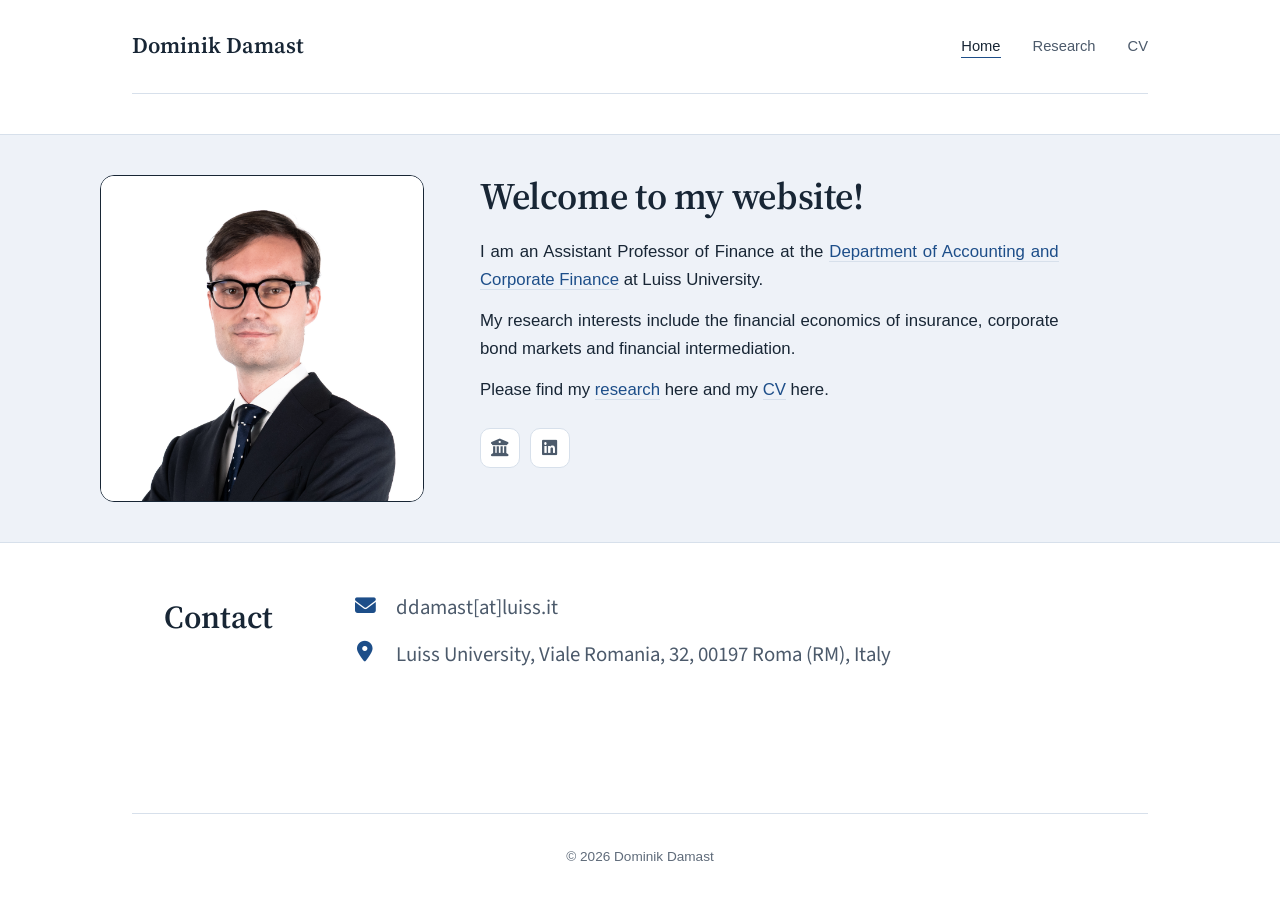
<file: index.html>
<!DOCTYPE html>
<html lang="en">
<head>
    <meta charset="UTF-8">
    <meta name="viewport" content="width=device-width, initial-scale=1.0">
    <title>Dominik Damast</title>
    <meta name="description" content="I am an Assistant Professor of Finance at Luiss University, focusing on insurance, corporate bond markets and financial intermediation.">
    <link rel="icon" href="favicon.ico">
    <link rel="stylesheet" href="styles.css">
    <link rel="stylesheet" href="https://cdnjs.cloudflare.com/ajax/libs/font-awesome/6.5.1/css/all.min.css">
    <link rel="preconnect" href="https://fonts.googleapis.com">
    <link rel="preconnect" href="https://fonts.gstatic.com" crossorigin>
    <link href="https://fonts.googleapis.com/css2?family=Source+Sans+3:ital,wght@0,300;0,400;0,600;0,700;1,400&family=Source+Serif+4:ital,opsz,wght@0,8..60,400;0,8..60,600;1,8..60,400&display=swap" rel="stylesheet">
</head>
<body>
    <div class="container">
        <header>
            <nav>
                <a href="index.html" class="nav-name">Dominik Damast</a>
                <ul class="nav-links">
                    <li><a href="index.html" class="active">Home</a></li>
                    <li><a href="research.html">Research</a></li>
                    <li><a href="cv.html">CV</a></li>
                </ul>
            </nav>
        </header>

        <main class="home-content">
            <div class="hero-banner">
                <div class="profile-section">
                    <div class="profile-photo">
                        <img src="photo.jpg" alt="Dominik Damast">
                    </div>
                    <div class="profile-text">
                        <h1>Welcome to my website!</h1>
                        <p>I am an Assistant Professor of Finance at the <a href="https://accountingfinance.luiss.it/" target="_blank" title="Link to Luiss DACF's Website">Department of Accounting and Corporate Finance</a> at Luiss University.</p>
                        <p>My research interests include the financial economics of insurance, corporate bond markets and financial intermediation.</p>
                        <p>Please find my <a href="research.html" title="Link to Research">research</a> here and my <a href="cv.html" title="Link to CV">CV</a> here.</p>

                        <div class="social-links">
                            <a href="https://www.luiss.it/en/node/15733" target="_blank" title="Luiss Faculty Page"><i class="fas fa-university"></i></a>
                            <a href="https://www.linkedin.com/in/dominik-damast-1a09b020b" target="_blank" title="LinkedIn"><i class="fab fa-linkedin"></i></a>
                        </div>
                    </div>
                </div>
            </div>
            <div class="contact-info">
                <h2>Contact</h2>
                <p class="email"><i class="fas fa-envelope"></i> ddamast[at]luiss.it</p>
                <p><i class="fas fa-map-marker-alt"></i>
                    Luiss University, Viale Romania, 32, 00197 Roma (RM), Italy
                </p>
            </div>
        </main>

        <footer>
            <p>&copy; 2026 Dominik Damast</p>
        </footer>
    </div>
</body>
</html>
</file>
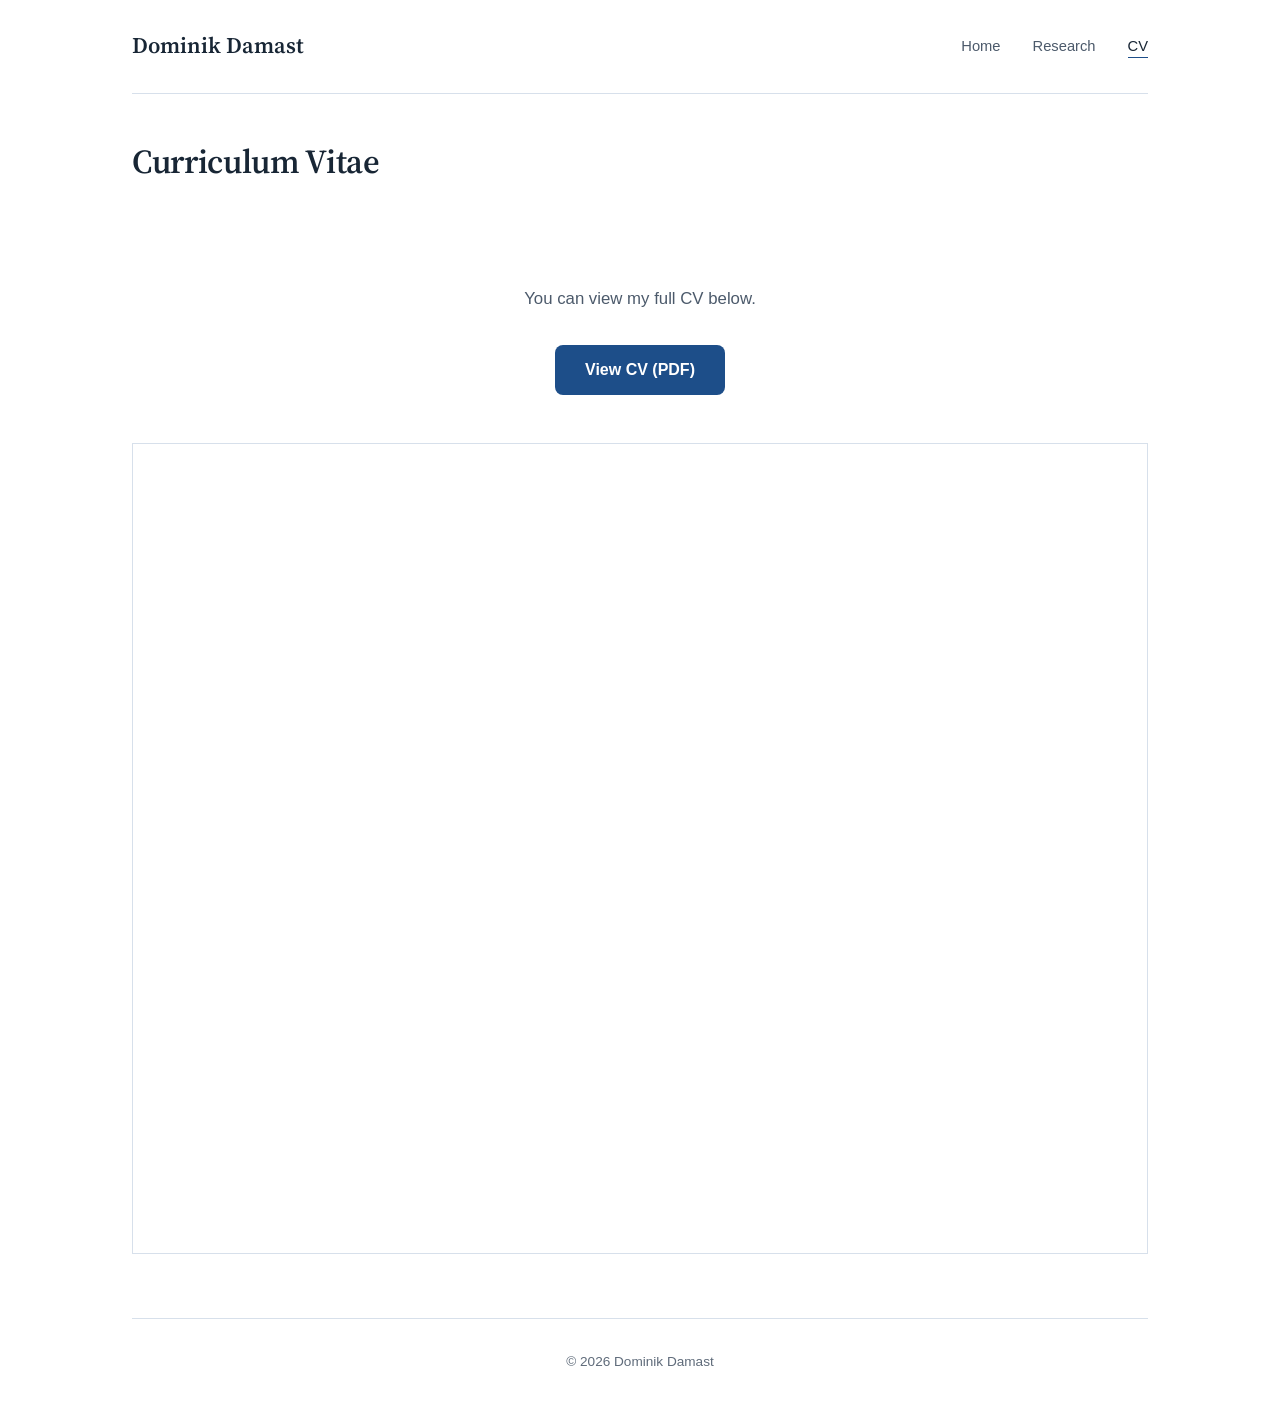
<file: cv.html>
<!DOCTYPE html>
<html lang="en">
<head>
    <meta charset="UTF-8">
    <meta name="viewport" content="width=device-width, initial-scale=1.0">
    <title>CV | Dominik Damast</title>
    <meta name="description" content="Please find my Curriculum Vitae here.">
    <link rel="icon" href="favicon.ico">
    <link rel="stylesheet" href="styles.css">
    <link rel="preconnect" href="https://fonts.googleapis.com">
    <link rel="preconnect" href="https://fonts.gstatic.com" crossorigin>
    <link href="https://fonts.googleapis.com/css2?family=Source+Sans+3:ital,wght@0,300;0,400;0,600;0,700;1,400&family=Source+Serif+4:ital,opsz,wght@0,8..60,400;0,8..60,600;1,8..60,400&display=swap" rel="stylesheet">
</head>
<body>
    <div class="container">
        <header>
            <nav>
                <a href="index.html" class="nav-name">Dominik Damast</a>
                <ul class="nav-links">
                    <li><a href="index.html">Home</a></li>
                    <li><a href="research.html">Research</a></li>
                    <li><a href="cv.html" class="active">CV</a></li>
                </ul>
            </nav>
        </header>

        <main>
            <h1 class="page-title">Curriculum Vitae</h1>
            <section class="cv-section">
                <p>You can view my full CV below.</p>
                <a href="docs/CV_Dominik_Damast.pdf" class="cv-download" target="_blank">View CV (PDF)</a>
                
                <div class="cv-embed">
                    <iframe src="docs/CV_Dominik_Damast.pdf" title="CV"></iframe>
                </div>
            </section>
        </main>

        <footer>
            <p>&copy; 2026 Dominik Damast</p>
        </footer>
    </div>
</body>
</html>
</file>
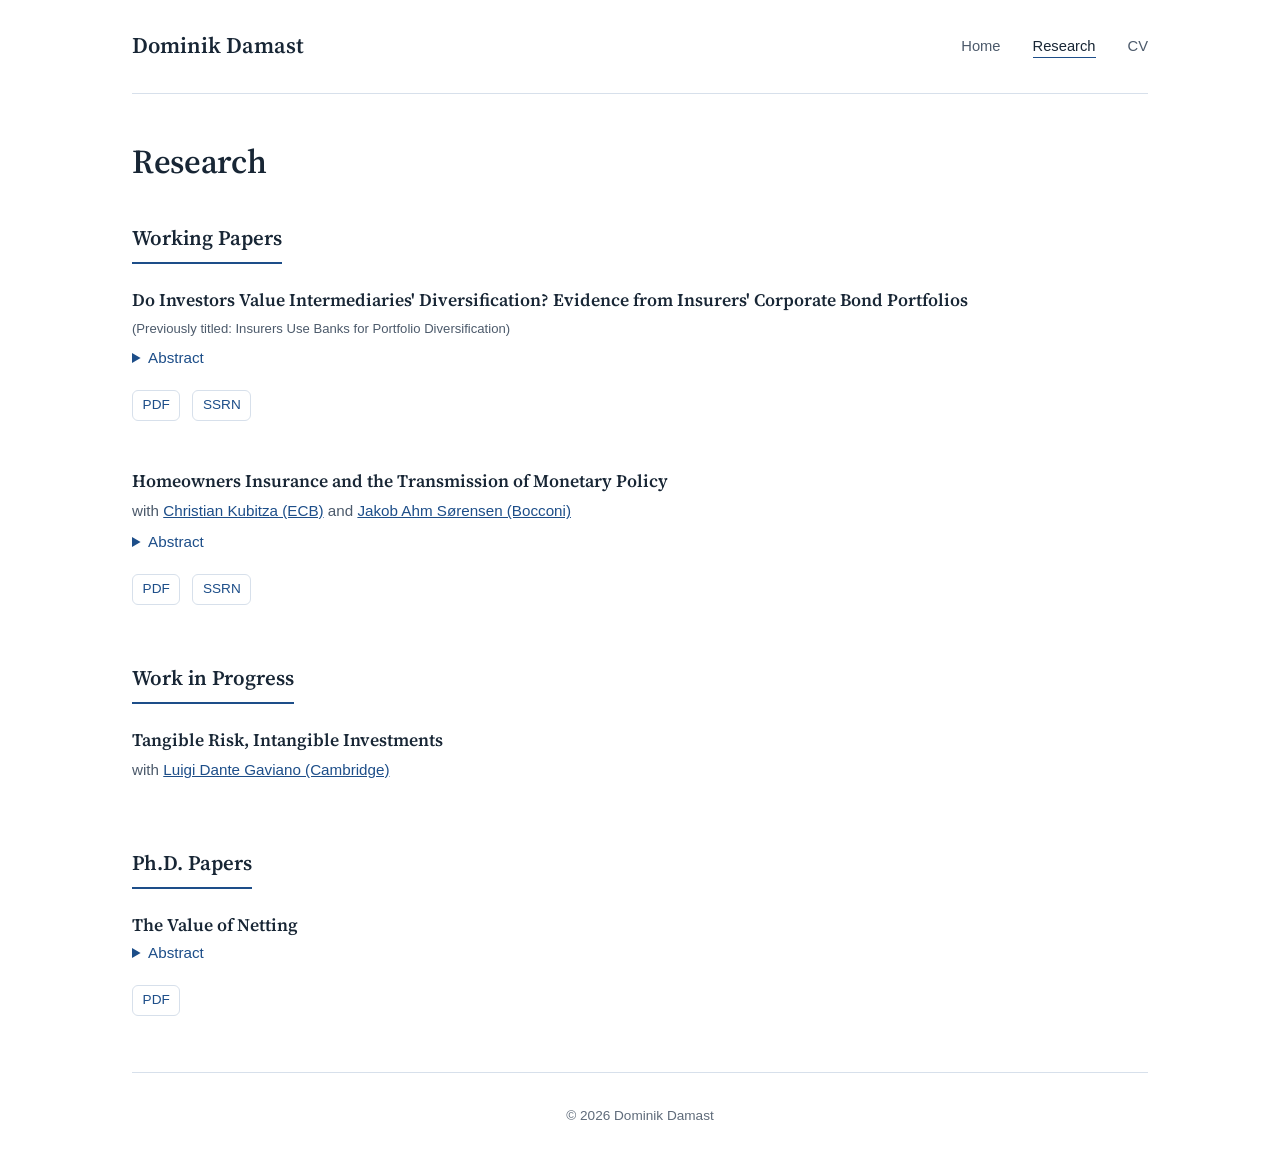
<file: research.html>
<!DOCTYPE html>
<html lang="en">
<head>
    <meta charset="UTF-8">
    <meta name="viewport" content="width=device-width, initial-scale=1.0">
    <title>Research | Dominik Damast</title>
    <meta name="description" content="Recent working papers and work in progress.">
    <link rel="icon" href="favicon.ico">
    <link rel="stylesheet" href="styles.css">
    <link rel="preconnect" href="https://fonts.googleapis.com">
    <link rel="preconnect" href="https://fonts.gstatic.com" crossorigin>
    <link href="https://fonts.googleapis.com/css2?family=Source+Sans+3:ital,wght@0,300;0,400;0,600;0,700;1,400&family=Source+Serif+4:ital,opsz,wght@0,8..60,400;0,8..60,600;1,8..60,400&display=swap" rel="stylesheet">
</head>
<body>
    <div class="container">
        <header>
            <nav>
                <a href="index.html" class="nav-name">Dominik Damast</a>
                <ul class="nav-links">
                    <li><a href="index.html">Home</a></li>
                    <li><a href="research.html" class="active">Research</a></li>
                    <li><a href="cv.html">CV</a></li>
                </ul>
            </nav>
        </header>

        <main>
            <h1 class="page-title">Research</h1>

            <section class="research-section">
                <h2>Working Papers</h2>
                
                <article class="paper">
                    <h3 class="paper-title">Do Investors Value Intermediaries' Diversification? Evidence from Insurers' Corporate Bond Portfolios</h3>
                    <p class="paper-prevtitle"> (Previously titled: Insurers Use Banks for Portfolio Diversification) </p>
                    <div class="paper-abstract">
                        <details>
                            <summary>Abstract</summary>
                            <p>Financial intermediaries pool and diversify risk on their balance sheets, yet evidence that investors value this
                            function is scarce. Studying insurers' bond investments, I provide evidence that investors value intermediaries’
                            diversification when transaction costs constrain their ability to diversify. I document that small, constrained insurers
                            acquire larger shares of financial intermediaries' bonds ("financial bonds") than of comparable non-financial bonds. For
                            a causal interpretation, I show that this preference for financial bonds declines sharply after a regulatory reform
                            expanded insurers' access to bond exchange-traded funds. These results support a central theme in financial
                            intermediation theory: intermediaries create value through diversification.</p>
                        </details>
                    </div>
                    <div class="paper-links">
                        <a href="https://dominikdamast.github.io/papers/Insurers_and_Financial_Bonds_20260910.pdf" target="_blank" class="paper-link-btn">PDF</a>
                        <a href="https://papers.ssrn.com/sol3/papers.cfm?abstract_id=4850963" target="_blank" class="paper-link-btn">SSRN</a>
                    </div>
                </article>

                <article class="paper">
                    <h3 class="paper-title">Homeowners Insurance and the Transmission of Monetary Policy</h3>
                    <p class="paper-authors">with <a href="https://sites.google.com/view/christiankubitza" target="_blank">Christian Kubitza (ECB)</a> and <a href="https://sites.google.com/view/jakob-ahm-sorensen/home" target="_blank">Jakob Ahm Sørensen (Bocconi)</a></p>
                    <div class="paper-abstract">
                        <details>
                            <summary>Abstract</summary>
                            <p>We document a novel transmission channel of monetary policy through the homeowners insurance market. On average,
                            contractionary monetary policy shocks result in higher homeowners insurance prices. Using granular data on insurers'
                            balance sheets, we show that this effect is driven by the interaction of financial frictions and the interest rate
                            sensitivity of investment portfolios. Specifically, rate hikes reduce the market value of insurers' assets, tightening
                            insurers' balance sheet constraints and increasing their shadow cost of capital. These frictions in insurance supply
                            amplify the effects of monetary policy on real estate and mortgage markets by making housing less affordable. We find
                            that monetary policy shocks have a stronger impact on home prices and mortgage applications when local insurers are more
                            sensitive to interest rates. This channel is particularly pronounced in areas where households face high climate risk
                            exposure. Our findings highlight the role of insurance markets in amplifying macroeconomic shocks and the
                            interconnections between homeowners insurance, residential real estate, and mortgage lending.</p>
                        </details>
                    </div>
                    <div class="paper-links">
                        <a href="https://dominikdamast.github.io/papers/HOI_and_MoPo_20261018.pdf" target="_blank" class="paper-link-btn">PDF</a>
                        <a href="https://papers.ssrn.com/sol3/papers.cfm?abstract_id=5119139" target="_blank" class="paper-link-btn">SSRN</a>
                    </div>
                </article>
            </section>

            <section class="research-section">
                <h2>Work in Progress</h2>
                
                <article class="paper">
                    <h3 class="paper-title">Tangible Risk, Intangible Investments</h3>
                    <p class="paper-authors">with <a href="https://luigidantegaviano.com/" target="_blank">Luigi Dante Gaviano (Cambridge)</a></p>
                </article>
            </section>

            <section class="research-section">
                <h2>Ph.D. Papers</h2>
            
                <article class="paper">
                    <h3 class="paper-title">The Value of Netting</h3>
                <div class="paper-abstract">
                    <details>
                        <summary>Abstract</summary>
                        <p>Close-out netting is a standard procedure in derivatives markets that protects counterparties' claims on derivatives
                        contracts. Despite the ubiquitous nature in derivatives markets, the literature has not studied counterparties'
                        motivation to use close-out netting. This paper aims to fill this gap. I develop a theoretical model and interpret
                        close-out netting as the option to make a derivative state-dependent. I show that firms use close-out netting as a tool
                        to transfer risk from derivatives counterparties to creditors. Whether the risk-transfer is sub-optimal, however,
                        depends on the type of the derivative. In the case of additional risk sources that make the derivative an imperfect
                        hedge, close-out netting can protect firms' creditors from counterparty risk. The findings of this paper are in line
                        with prior evidence on derivatives contracts and their use in bankruptcy cases.</p>
                    </details>
                </div>
                <div class="paper-links">
                    <a href="https://dominikdamast.github.io/papers/Netting_20231010.pdf" target="_blank" class="paper-link-btn">PDF</a>
                </div>
            </article>
            </section>
        </main>

        <footer>
            <p>&copy; 2026 Dominik Damast</p>
        </footer>
    </div>
</body>
</html>
</file>
<file: styles.css>
/* ==========================================================================
   Academic site — "Ink & Paper" theme
   A print-journal-inspired palette: warm paper, ink text, deep bottle-green
   accent, and a brass rule reserved for citations and emphasis. Hairline
   rules and hard-edged offsets stand in for shadows and rounded cards.
   ========================================================================== */

/* Reset and Base Styles */
*, *::before, *::after {
    box-sizing: border-box;
    margin: 0;
    padding: 0;
}

:root {
    /* Color — university blue and white */
    --color-text: #182635;
    --color-text-light: #4c5a6b;
    --color-text-muted: #5f6b7a;
    --color-link: #1d4e89;
    --color-link-hover: #123a6a;
    --color-background: #ffffff;
    --color-background-alt: #eef2f8;
    --color-white: #ffffff;
    --color-border: #d7e0eb;
    --color-accent: #1d4e89;
    --color-accent-soft: #3f7cc4;

    /* Type */
    --font-serif: 'Source Serif 4', Georgia, serif;
    --font-sans: 'Source Sans 3', sans-serif;
    --font-body: 'Inter', 'Helvetica Neue', Arial, sans-serif;

    --max-width: 1080px;
    --spacing-unit: 1rem;
}

html {
    font-size: 16px;
    scroll-behavior: smooth;
}

@media (prefers-reduced-motion: reduce) {
    html {
        scroll-behavior: auto;
    }
    *, *::before, *::after {
        animation-duration: 0.001ms !important;
        transition-duration: 0.001ms !important;
    }
}

body {
    font-family: var(--font-body);
    font-size: 1rem;
    line-height: 1.65;
    color: var(--color-text);
    background-color: var(--color-background);
    overflow-x: hidden;
    -webkit-font-smoothing: antialiased;
    -moz-osx-font-smoothing: grayscale;
}

a {
    color: var(--color-link);
}

:focus-visible {
    outline: 2px solid var(--color-accent);
    outline-offset: 3px;
}

/* Container */
.container {
    max-width: var(--max-width);
    margin: 0 auto;
    padding: 0 calc(var(--spacing-unit) * 2);
    min-height: 100vh;
    display: flex;
    flex-direction: column;
}

/* Header & Navigation */
header {
    padding: calc(var(--spacing-unit) * 1.75) 0;
    border-bottom: 1px solid var(--color-border);
    margin-bottom: calc(var(--spacing-unit) * 2.5);
}

nav {
    display: flex;
    justify-content: space-between;
    align-items: center;
    flex-wrap: wrap;
    gap: var(--spacing-unit);
}

.nav-name {
    font-family: var(--font-serif);
    font-size: 1.4rem;
    font-weight: 600;
    color: var(--color-text);
    text-decoration: none;
    letter-spacing: 0;
    position: relative;
    padding-left: calc(var(--spacing-unit) * 0);
}

/* A small bordered mark, like a colophon, in place of a logo */
/* .nav-name::before {
    content: "";
    position: absolute;
    left: 0;
    top: 50%;
    transform: translateY(-50%);
    width: 8rem;
    height: 4rem;
    background-image: url("logo_full.png");
    background-size: cover;
    background-position: center;
} */

.nav-name:hover {
    color: var(--color-link);
}

.nav-links {
    list-style: none;
    display: flex;
    gap: calc(var(--spacing-unit) * 2);
}

.nav-links a {
    font-size: 0.92rem;
    color: var(--color-text-light);
    text-decoration: none;
    padding-bottom: 3px;
    border-bottom: 1px solid transparent;
    transition: color 0.15s ease, border-color 0.15s ease;
}

.nav-links a:hover,
.nav-links a.active {
    color: var(--color-text);
    border-bottom-color: var(--color-accent);
}

/* Main Content */
main {
    flex: 1;
}

/* Hero Banner — a quiet paper band framed by hairline rules, no gradient */
.hero-banner {
    background: var(--color-background-alt);
    border-top: 1px solid var(--color-border);
    border-bottom: 1px solid var(--color-border);
    margin-left: calc(-50vw + 50%);
    margin-right: calc(-50vw + 50%);
    padding: calc(var(--spacing-unit) * 2.5) calc(var(--spacing-unit) * 2);
    margin-bottom: calc(var(--spacing-unit) * 3);
}

/* Home Page - Profile Section (30/70 split, framed photo) */
.profile-section {
    display: grid;
    grid-template-columns: 30% 70%;
    gap: calc(var(--spacing-unit) * 3.5);
    align-items: start;
    max-width: var(--max-width);
    margin: 0 auto;
}

.profile-photo {
    border: 0.5px solid var(--color-text);
    border-radius: 14px;
    overflow: hidden;
}

.profile-photo img {
    width: 100%;
    height: auto;
    display: block;
    filter: grayscale(15%);
}

.profile-text h1 {
    font-family: var(--font-serif);
    font-size: 2.35rem;
    font-weight: 600;
    margin-bottom: calc(var(--spacing-unit) * 1.25);
    color: var(--color-text);
    letter-spacing: -0.01em;
    line-height: 1.15;
}

.profile-text p {
    margin-bottom: calc(var(--spacing-unit) * 0.85);
    font-size: 1.05rem;
    max-width: 62ch;
    color: var(--color-text);
    text-align: justify;
    text-justify: inter-word;
    -webkit-hyphens: auto;
    hyphens: auto;
    font-family: var(--font-body);
}

.profile-text a {
    color: var(--color-link);
    text-decoration: none;
    border-bottom: 1px solid var(--color-border);
    transition: border-color 0.15s ease;
}

.profile-text a:hover {
    border-bottom-color: var(--color-link);
}

/* Contact Info */
.contact-info {
    display: grid;
    grid-template-columns: auto 1fr;
    column-gap: calc(var(--spacing-unit) * 5);
    row-gap: calc(var(--spacing-unit) * 0.25);
    align-self: center;
    margin-left: calc(var(--spacing-unit) * 2);
    margin-top: calc(var(--spacing-unit) * 0);
    padding-top: calc(var(--spacing-unit) * 0);
}

.contact-info h2 {
    grid-column: 1;
    grid-row: 1 / span 2;
    font-family: var(--font-serif);
    font-size: 2rem;
    font-weight: 600;
    margin-bottom: 0;
    color: var(--color-text);
}

/* .contact-info p {
    grid-column: 2;
    font-size: 1.35rem;
    margin-bottom: calc(var(--spacing-unit) * 0.5);
    color: var(--color-text-light);
    font-family: var(--font-sans);
} */

.contact-info p {
    display: flex;
    align-items: flex-start;
    gap: 0.6rem;
    font-size: 1.3rem;
    margin-bottom: calc(var(--spacing-unit) * 0.5);
    color: var(--color-text-light);
    font-family: var(--font-sans);
}

.contact-info p i {
    width: 1.5rem;
    text-align: center;
    margin-top: 0.2rem;
    margin-right: 0.57rem;
    flex-shrink: 0;
    color: var(--color-accent);
    font-size: 1.3rem;
}

/* Social Links — square marks rather than circular icon buttons */
.social-links {
    margin-top: calc(var(--spacing-unit) * 1.5);
    display: flex;
    gap: calc(var(--spacing-unit) * 0.6);
    flex-wrap: wrap;
}

.social-links a {
    display: flex;
    align-items: center;
    justify-content: center;
    width: 40px;
    height: 40px;
    font-size: 1.1rem;
    color: var(--color-text-light);
    text-decoration: none;
    border: 1px solid var(--color-border);
    border-radius: 10px;
    transition: background-color 0.15s ease, color 0.15s ease, border-color 0.15s ease;
    background: var(--color-white);
}

.social-links a:hover {
    background-color: var(--color-accent);
    color: var(--color-white);
    border-color: var(--color-accent);
}

/* News Section */
.news-section {
    padding-top: calc(var(--spacing-unit) * 0.5);
}

.news-section h2 {
    font-family: var(--font-display);
    font-style: italic;
    font-size: 1.35rem;
    font-weight: 600;
    margin-bottom: calc(var(--spacing-unit) * 1.5);
    color: var(--color-text);
}

.news-list {
    list-style: none;
}

.news-list li {
    display: grid;
    grid-template-columns: 110px 1fr;
    gap: var(--spacing-unit);
    padding: calc(var(--spacing-unit) * 0.85) 0;
    border-bottom: 1px solid var(--color-border);
}

.news-list li:last-child {
    border-bottom: none;
}

.news-date {
    font-size: 0.88rem;
    color: var(--color-accent-soft);
    font-weight: 600;
    font-variant-numeric: tabular-nums;
}

.news-item {
    font-size: 0.95rem;
    color: var(--color-text);
}

/* Research Page */
.page-title {
    font-family: var(--font-serif);
    font-size: 2.1rem;
    font-weight: 600;
    margin-bottom: calc(var(--spacing-unit) * 2);
    color: var(--color-text);
    letter-spacing: -0.01em;
}

.research-section {
    margin-bottom: calc(var(--spacing-unit) * 2);
}

.research-section h2 {
    font-family: var(--font-serif);
    font-size: 1.3rem;
    font-weight: 600;
    margin-bottom: calc(var(--spacing-unit) * 1.5);
    color: var(--color-text);
    padding-bottom: calc(var(--spacing-unit) * 0.4);
    border-bottom: 2px solid var(--color-accent);
    display: inline-block;
}

/* Papers styled as citation-like entries with a hanging indent */
.paper {
    margin-bottom: calc(var(--spacing-unit) * 1.5);
    padding-bottom: calc(var(--spacing-unit) * 1.5);
}

.paper-title {
    font-family: var(--font-serif);
    font-size: 1.1rem;
    font-weight: 600;
    color: var(--color-text);
    margin-bottom: calc(var(--spacing-unit) * 0.3);
    line-height: 1.4;
}

.paper-authors {
    font-size: 0.95rem;
    color: var(--color-text-light);
    margin-bottom: calc(var(--spacing-unit) * 0.5);
}

.paper-prevtitle {
    font-size: 0.82rem;
    color: var(--color-text-light);
    margin-bottom: calc(var(--spacing-unit) * 0.5);
}

.paper-status {
    font-size: 0.82rem;
    color: var(--color-accent-soft);
    font-weight: 600;
    margin-bottom: calc(var(--spacing-unit) * 0.5);
}

.paper-abstract {
    font-size: 0.95rem;
    color: var(--color-text);
    line-height: 1.5;
    text-align: justify;
    text-justify: inter-word;
    -webkit-hyphens: auto;
    hyphens: auto;
}

.paper-abstract summary {
    cursor: pointer;
    color: var(--color-link);
    font-weight: 500;
    margin-bottom: calc(var(--spacing-unit) * 0.5);
}

.paper-abstract summary:hover {
    text-decoration: underline;
}

.paper-abstract p {
    font-family: var(--font-body);
    margin-top: calc(var(--spacing-unit) * 0.75);
}

.paper-links {
    margin-top: calc(var(--spacing-unit) * 0.75);
    display: flex;
    gap: calc(var(--spacing-unit) * 0.75);
    flex-wrap: wrap;
}

.paper-link-btn {
    display: inline-block;
    padding: 0.2rem 0.6rem;
    font-size: 0.85rem;
    color: var(--color-accent);
    text-decoration: none;
    border: 1px solid var(--color-border);
    border-radius: 6px;
    background-color: var(--color-white);
    transition: background-color 0.15s ease, color 0.15s ease, border-color 0.15s ease;
}

.paper-link-btn:hover {
    background-color: var(--color-accent);
    color: var(--color-white);
    border-color: var(--color-accent);
}

/* Teaching Page */
.teaching-section {
    margin-bottom: calc(var(--spacing-unit) * 3);
}

.teaching-section h2 {
    font-family: var(--font-serif);
    font-size: 1.2rem;
    font-weight: 600;
    margin-bottom: calc(var(--spacing-unit) * 1.5);
    color: var(--color-text);
    padding-bottom: calc(var(--spacing-unit) * 0.4);
    border-bottom: 2px solid var(--color-accent);
    display: inline-block;
}

.course {
    margin-bottom: calc(var(--spacing-unit) * 2.25);
    padding-bottom: calc(var(--spacing-unit) * 2);
}

.course-title {
    font-family: var(--font-serif);
    font-size: 1.1rem;
    font-weight: 600;
    color: var(--color-text);
    margin-bottom: calc(var(--spacing-unit) * 0.3);
    line-height: 1.4;
}


/* CV Page */
.cv-section {
    text-align: center;
    padding: calc(var(--spacing-unit) * 4) 0;
}

.cv-section p {
    margin-bottom: calc(var(--spacing-unit) * 2);
    font-size: 1.05rem;
    color: var(--color-text-light);
}

.cv-download {
    display: inline-block;
    padding: 0.75rem 1.9rem;
    background-color: var(--color-accent);
    color: var(--color-white);
    text-decoration: none;
    border-radius: 8px;
    font-weight: 600;
    transition: background-color 0.15s ease;
}

.cv-download:hover {
    background-color: var(--color-link-hover);
}

.cv-embed {
    margin-top: calc(var(--spacing-unit) * 3);
    border: 1px solid var(--color-border);
    overflow: hidden;
}

.cv-embed iframe {
    width: 100%;
    height: 800px;
    border: none;
}

/* Footer */
footer {
    margin-top: auto;
    padding: calc(var(--spacing-unit) * 2) 0;
    border-top: 1px solid var(--color-border);
    text-align: center;
}

footer p {
    font-size: 0.85rem;
    color: var(--color-text-muted);
}

/* Responsive Design */
@media (max-width: 900px) {
    .hero-banner {
        padding: calc(var(--spacing-unit) * 2) calc(var(--spacing-unit) * 2);
    }

    .profile-section {
        grid-template-columns: 1fr;
        text-align: center;
    }

    .profile-photo {
        max-width: 320px;
        margin: 0 auto calc(var(--spacing-unit) * 2);
    }

    .profile-text p {
        max-width: none;
    }

    .contact-info {
        text-align: center;
    }

    .social-links {
        justify-content: center;
    }

    .paper {
        padding-left: var(--spacing-unit);
    }
}

/* Embedded PDFs are unreliable on phones and tablets; the button remains. */
@media (max-width: 700px) {
    .cv-embed {
        display: none;
    }
}

@media (max-width: 600px) {
    .profile-photo {
        max-width: 280px;
    }

    .profile-text h1 {
        font-size: 1.8rem;
    }

    /* Justified text on narrow columns creates uneven gaps */
    .profile-text p,
    .paper-abstract {
        text-align: left;
    }

    nav {
        flex-direction: column;
        text-align: center;
    }

    .nav-links {
        gap: var(--spacing-unit);
    }

    /* Contact block: single column so it isn't cramped on phones */
    .contact-info {
        grid-template-columns: 1fr;
        margin-left: 0;
        text-align: left;
    }

    .contact-info h2 {
        grid-row: auto;
        font-size: 1.6rem;
        margin-bottom: calc(var(--spacing-unit) * 0.5);
    }

    .contact-info p {
        font-size: 1.05rem;
    }

    .contact-info p i {
        font-size: 1.05rem;
        margin-right: 0;
    }
}

@media (max-width: 500px) {
    :root {
        --spacing-unit: 0.875rem;
    }

    html {
        font-size: 15px;
    }

    .container {
        padding: 0 var(--spacing-unit);
    }

    /* Side margins only, so the bottom margin from .hero-banner is kept */
    .hero-banner {
        margin-left: calc(var(--spacing-unit) * -1);
        margin-right: calc(var(--spacing-unit) * -1);
        padding: calc(var(--spacing-unit) * 2) var(--spacing-unit);
    }
}
</file>
